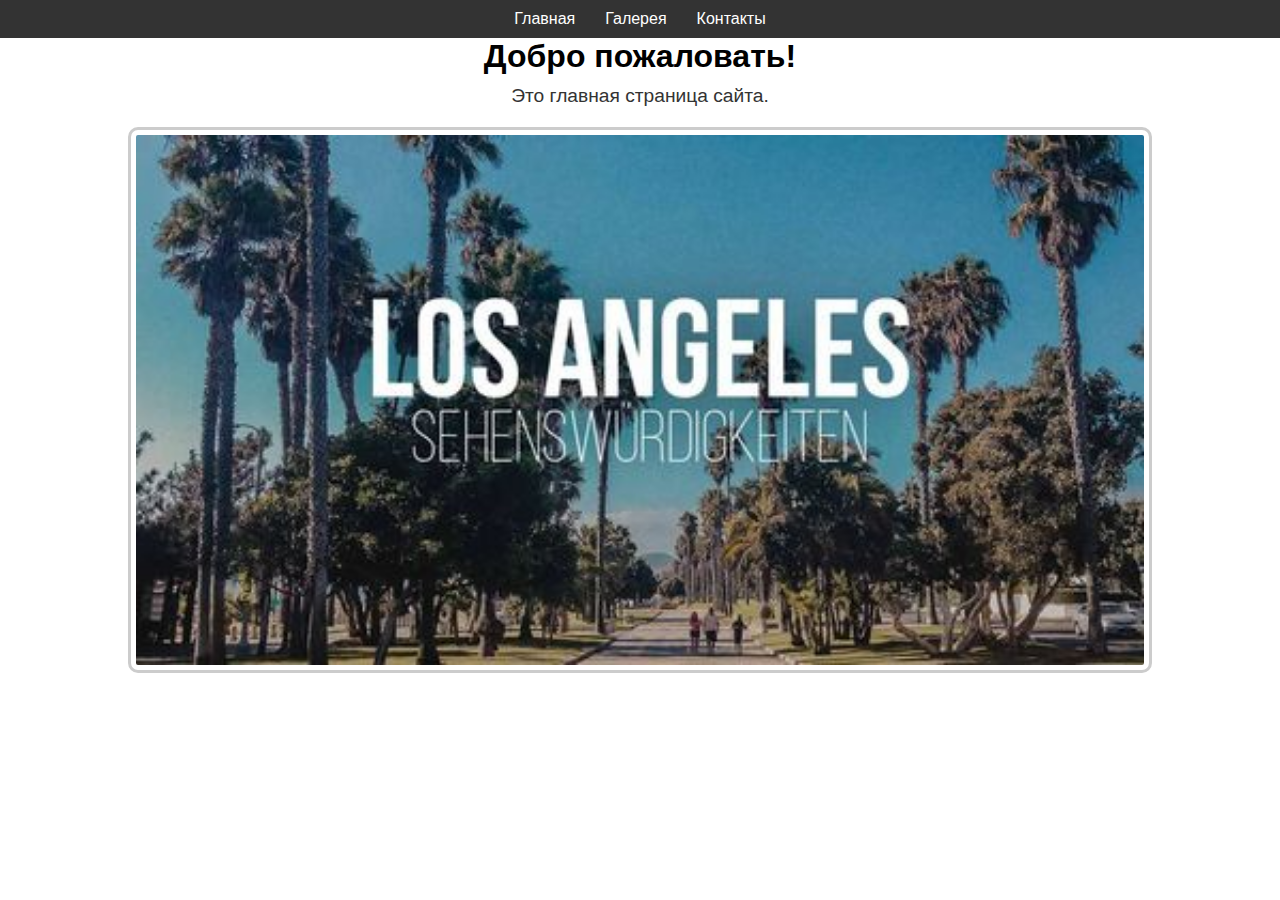
<file: index.html>
<!DOCTYPE html>
<html lang="ru">
<head>
    <meta charset="UTF-8">
    <meta name="viewport" content="width=device-width, initial-scale=1.0">
    <title>Главная</title>
    <link rel="stylesheet" href="styles.css">
</head>
<body>
    <a href="#main" class="skip-link">Перейти к основному контенту</a>
    <nav>
        <ul>
            <li><a href="index.html">Главная</a></li>
            <li><a href="gallery.html">Галерея</a></li>
            <li><a href="contact.html">Контакты</a></li>
        </ul>
    </nav>
    <main id="main">
        <h1>Добро пожаловать!</h1>
        <p>Это главная страница сайта.</p>
        <img src="main.jpg" alt="Главное изображение">
    </main>
</body>
</html>
</file>
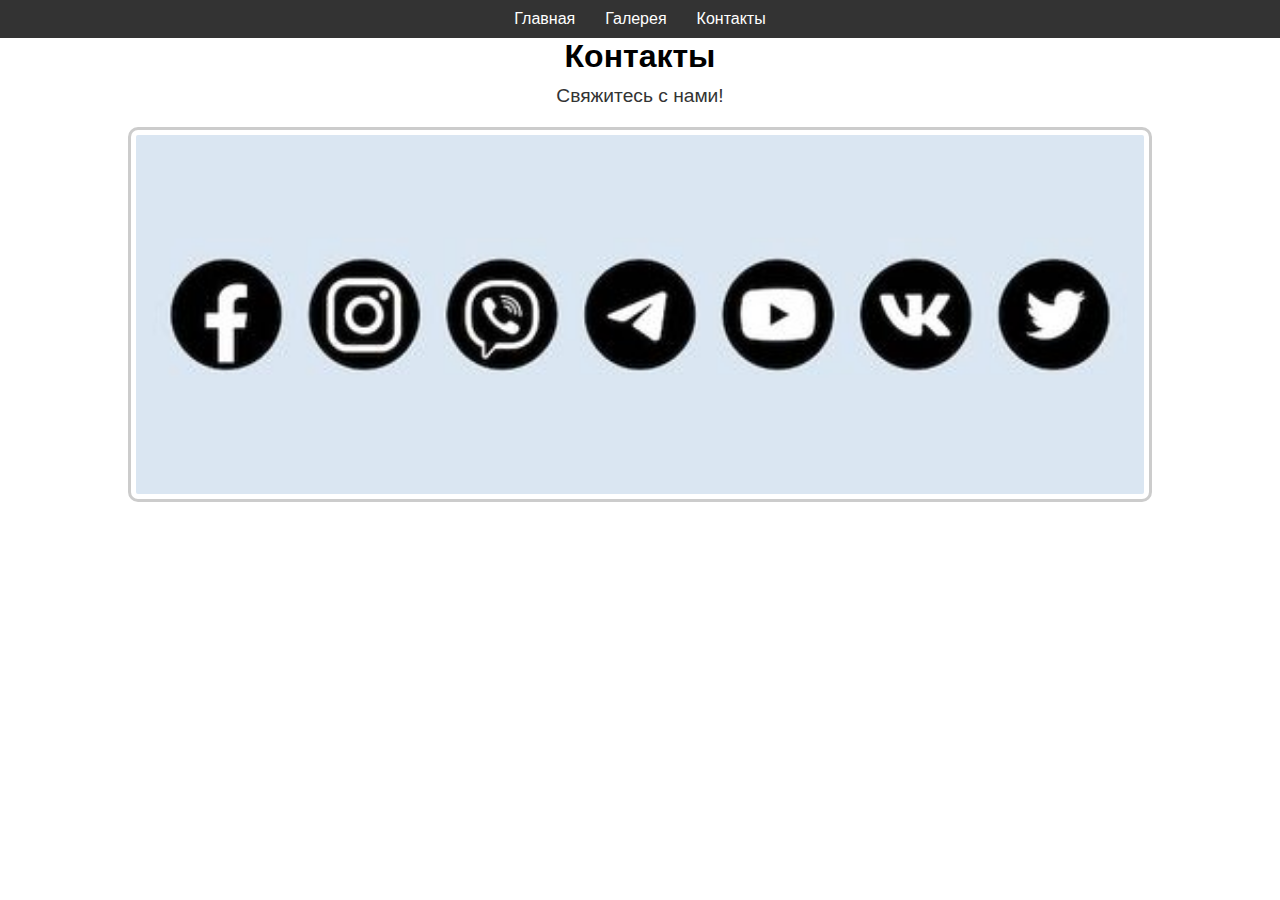
<file: contact.html>
<!DOCTYPE html>
<html lang="ru">
<head>
    <meta charset="UTF-8">
    <meta name="viewport" content="width=device-width, initial-scale=1.0">
    <title>Контакты</title>
    <link rel="stylesheet" href="styles.css">
</head>
<body>
    <a href="#main" class="skip-link">Перейти к основному контенту</a>
    <nav>
        <ul>
            <li><a href="index.html">Главная</a></li>
            <li><a href="gallery.html">Галерея</a></li>
            <li><a href="contact.html">Контакты</a></li>
        </ul>
    </nav>
    <main id="main">
        <h1>Контакты</h1>
        <p>Свяжитесь с нами!</p>
        <img src="contact.jpg" alt="Контактное изображение">
    </main>
</body>
</html>
</file>
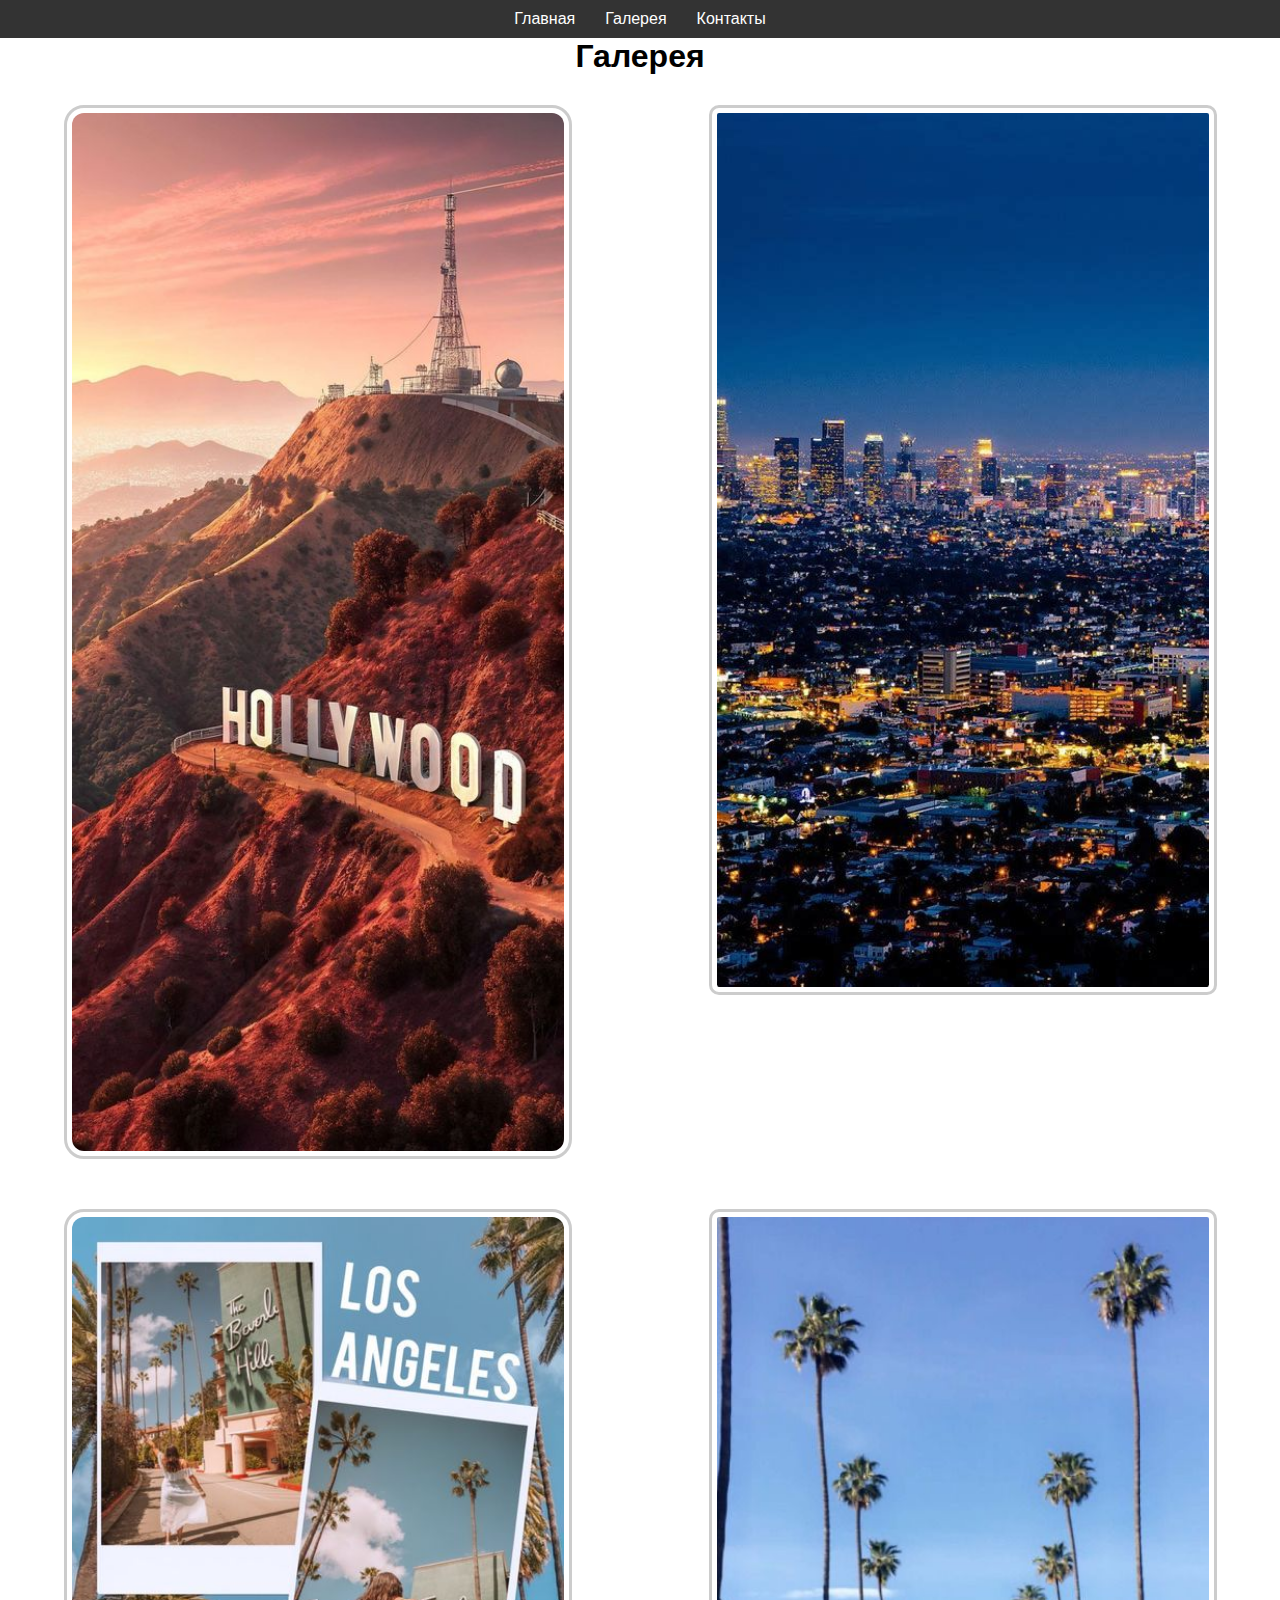
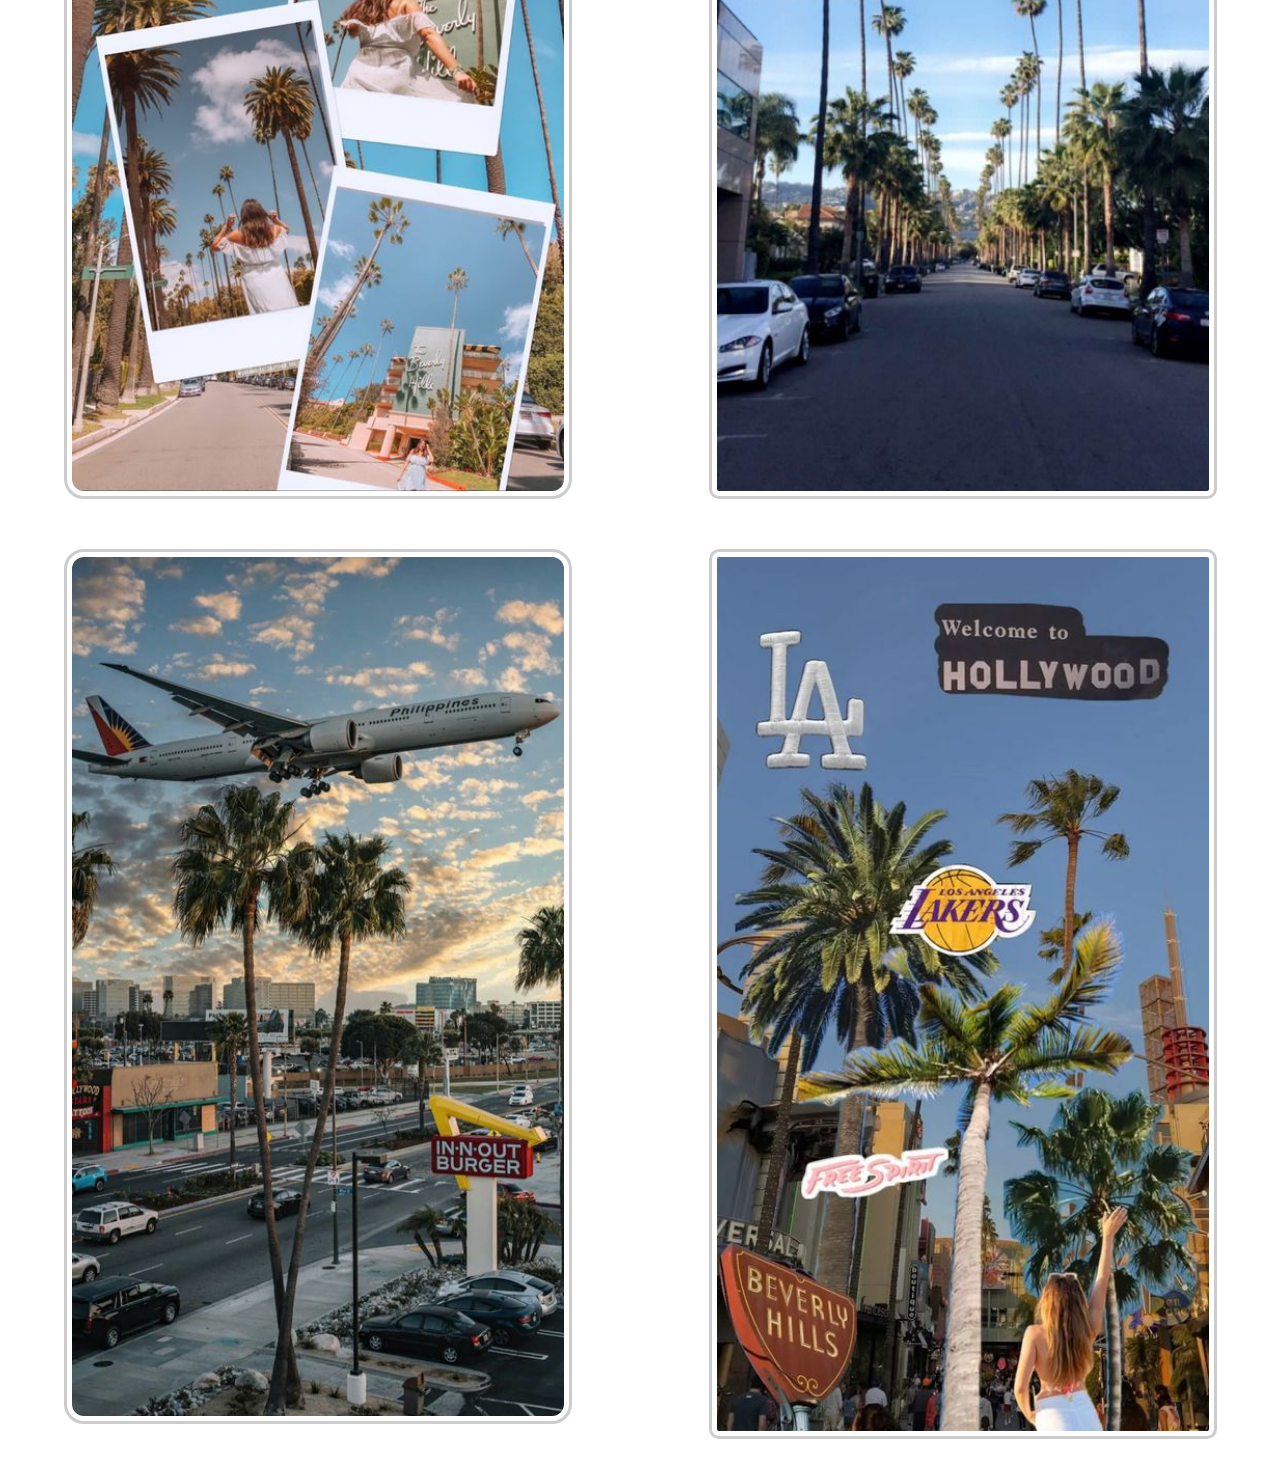
<file: gallery.html>
<!DOCTYPE html>
<html lang="ru">
<head>
    <meta charset="UTF-8">
    <meta name="viewport" content="width=device-width, initial-scale=1.0">
    <title>Галерея</title>
    <link rel="stylesheet" href="styles.css">
</head>
<body>
    <a href="#main" class="skip-link">Перейти к основному контенту</a>
    <nav>
        <ul>
            <li><a href="index.html">Главная</a></li>
            <li><a href="gallery.html">Галерея</a></li>
            <li><a href="contact.html">Контакты</a></li>
        </ul>
    </nav>
    <main id="main">
        <h1>Галерея</h1>
        <div class="gallery-grid">
            <img src="img1.jpg" alt="Изображение 1">
            <img src="img2.jpg" alt="Изображение 2">
            <img src="img3.jpg" alt="Изображение 3">
            <img src="img4.jpg" alt="Изображение 4">
            <img src="img5.jpg" alt="Изображение 5">
            <img src="img6.jpg" alt="Изображение 6">
        </div>
    </main>
</body>
</html>
</file>
<file: styles.css>
body {
    font-family: Arial, sans-serif;
    margin: 0;
    padding: 0;
}
nav ul {
    display: flex;
    justify-content: center;
    list-style: none;
    padding: 10px;
    background-color: #333;
}
nav ul li {
    margin: 0 15px;
}
nav ul li a {
    color: white;
    text-decoration: none;
}
nav ul li a:hover {
    text-decoration: underline;
}
* {
    margin: 0;
    padding: 0;
    box-sizing: border-box;
}
img {
    display: block;
    max-width: 100%;
    height: auto;
    border: 3px solid #ccc;
    padding: 5px;
    border-radius: 10px;
}
.gallery-grid {
    display: grid;
    grid-template-columns: repeat(2, 1fr);
    gap: 10px;
}
.skip-link {
    position: absolute;
    top: -40px;
    left: 10px;
    background: #000;
    color: #fff;
    padding: 5px;
    text-decoration: none;
}
.skip-link:focus {
    top: 10px;
}
.gallery-grid img:nth-child(odd) {
    border-radius: 20px;
}
main {
    text-align: center;
}

main img {
    width: 80%;
    max-width: 1200px;
    height: auto;
    display: block;
    margin: 20px auto;
}

main h1 {
    font-size: 2em;
    margin-bottom: 10px;
}

main p {
    font-size: 1.2em;
    color: #333;
}
</file>
